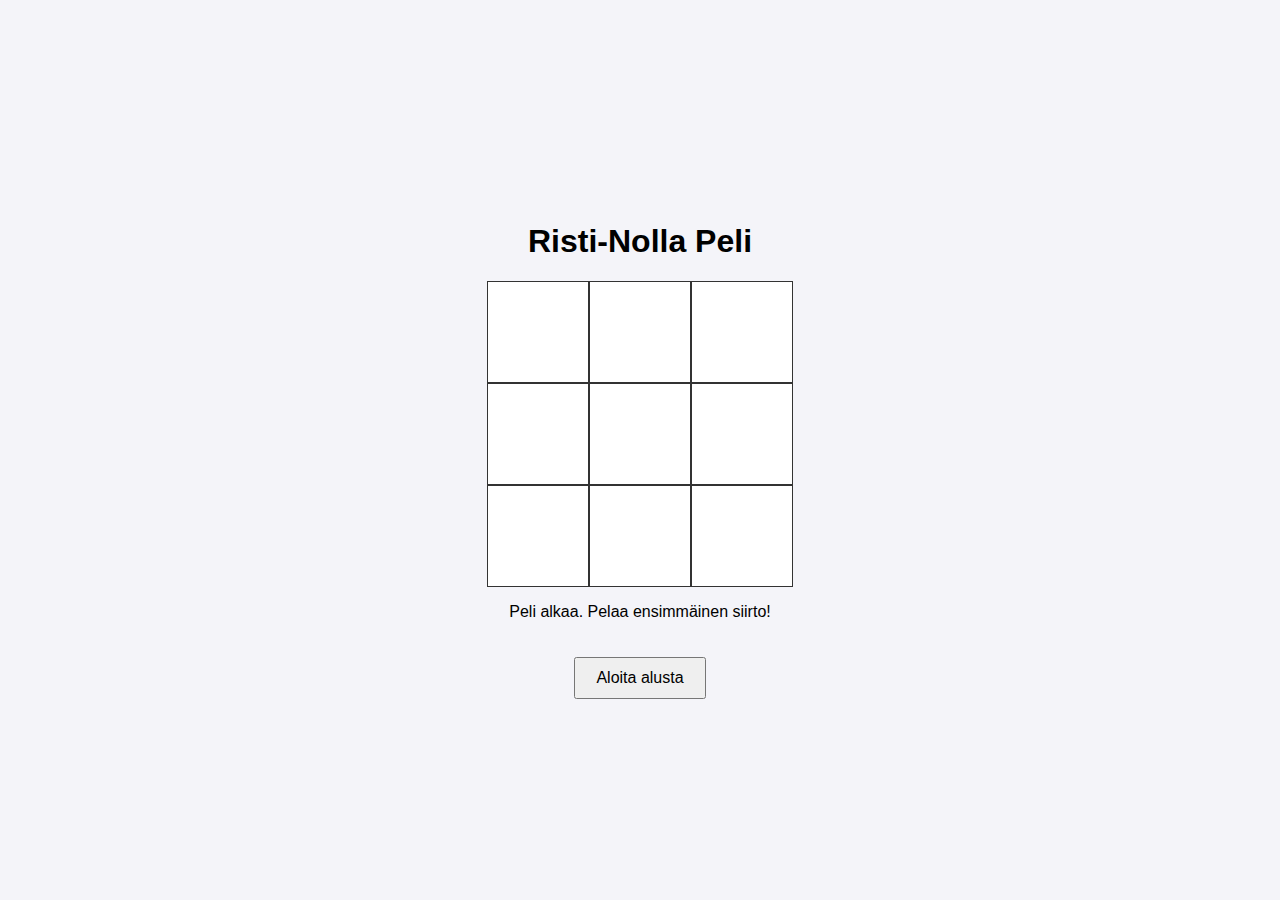
<file: risti-nolla-mp/ristinolla/index.html>
<!DOCTYPE html>
<html lang="fi">
<head>
    <meta charset="UTF-8">
    <meta name="viewport" content="width=device-width, initial-scale=1.0">
    <title>Risti-Nolla Peli</title>
    <link rel="stylesheet" href="style.css">
</head>
<body>
    <div class="game-container">
        <h1>Risti-Nolla Peli</h1>
        <div class="board">
            <div class="row">
                <div class="cell" onclick="makeMove(0)"></div>
                <div class="cell" onclick="makeMove(1)"></div>
                <div class="cell" onclick="makeMove(2)"></div>
            </div>
            <div class="row">
                <div class="cell" onclick="makeMove(3)"></div>
                <div class="cell" onclick="makeMove(4)"></div>
                <div class="cell" onclick="makeMove(5)"></div>
            </div>
            <div class="row">
                <div class="cell" onclick="makeMove(6)"></div>
                <div class="cell" onclick="makeMove(7)"></div>
                <div class="cell" onclick="makeMove(8)"></div>
            </div>
        </div>
        <p id="status">Peli alkaa. Pelaa ensimmäinen siirto!</p>
        <p id="waiting-message" style="display: none;">Odotetaan toista pelaajaa...</p>
        <button onclick="resetGame()">Aloita alusta</button>
    </div>
    <script src="app.js"></script>
</body>
</html>
</file>
<file: risti-nolla-mp/ristinolla/style.css>
body {
    font-family: Arial, sans-serif;
    display: flex;
    justify-content: center;
    align-items: center;
    height: 100vh;
    margin: 0;
    background-color: #f4f4f9;
}

.game-container {
    text-align: center;
}

.board {
    display: block;
    grid-template-columns: repeat(3, 100px);
    grid-template-rows: repeat(3, 100px);
    justify-content: center;
}

.row {
    display: flex;
}

.cell {
    width: 100px;
    height: 100px;
    border: 1px solid #333;
    display: flex;
    justify-content: center;
    align-items: center;
    font-size: 2em;
    cursor: pointer;
    background-color: #fff;
}

.cell:hover {
    background-color: #f0f0f0;
}

button {
    margin-top: 20px;
    padding: 10px 20px;
    font-size: 1em;
    cursor: pointer;
}
</file>
